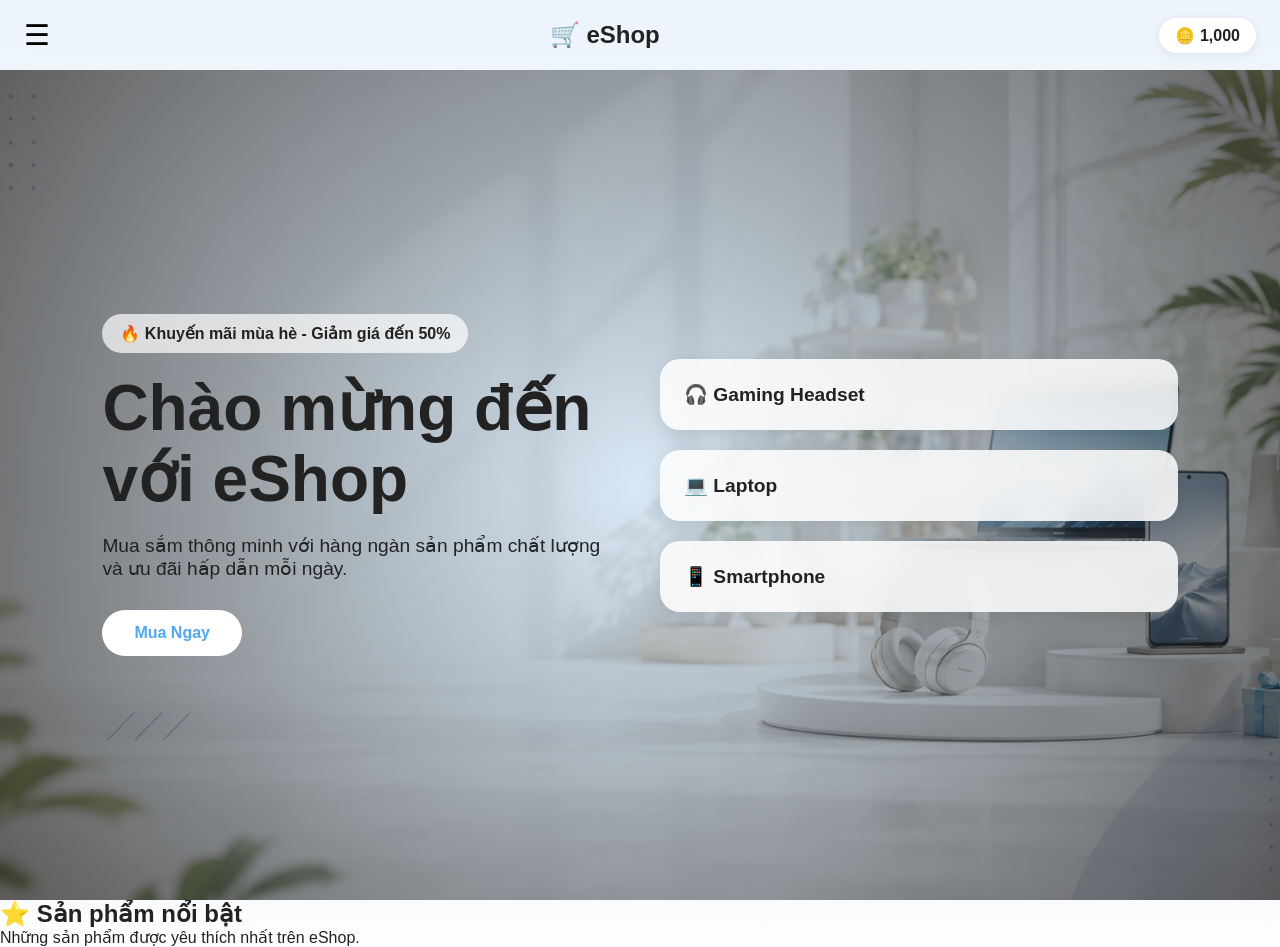
<file: index.html>
<!DOCTYPE html>
<html lang="vi">

<head>

    <meta charset="UTF-8">

    <meta
        name="viewport"
        content="width=device-width, initial-scale=1.0">

    <title>eShop</title>

    <link
        rel="stylesheet"
        href="css/style.css">

</head>

<body class="light">

    <!-- Sidebar -->

    <aside
        id="sidebar"
        class="sidebar">

        <div class="sidebar-header">

            <h2>
                🛒 eShop
            </h2>

            <button
                id="closeSidebar">
                ✖
            </button>

        </div>

        <nav>

            <a href="index.html">
                🏠 Trang chủ
            </a>

            <a href="products.html">
                🛍 Sản phẩm
            </a>

            <a href="cart.html">
                🛒 Giỏ hàng
            </a>

            <a href="rewards.html">
                🎁 Phần thưởng
            </a>

        </nav>

    </aside>

    <div
        id="overlay"
        class="overlay">
    </div>

    <!-- Header -->

    <header class="header">

        <button
            id="menuBtn"
            class="menu-btn">

            ☰

        </button>

        <div class="logo">

            🛒 eShop

        </div>

        <div class="coin-display">

            🪙
            <span id="coinBalance">
                0
            </span>

        </div>

    </header>

    <!-- Hero -->

    <section class="hero">

        <div class="hero-left">

            <p class="hero-badge">

                🔥 Khuyến mãi mùa hè
                - Giảm giá đến 50%

            </p>

            <h1>

                Chào mừng đến với eShop

            </h1>

            <p class="hero-description">

                Mua sắm thông minh với
                hàng ngàn sản phẩm chất lượng
                và ưu đãi hấp dẫn mỗi ngày.

            </p>

            <a
                href="products.html"
                class="btn">

                Mua Ngay

            </a>

        </div>

        <div class="hero-right">

            <div class="product-preview">

                🎧 Gaming Headset

            </div>

            <div class="product-preview">

                💻 Laptop

            </div>

            <div class="product-preview">

                📱 Smartphone

            </div>

        </div>

    </section>

    <!-- Featured Products -->

    <section class="featured">

        <h2>

            ⭐ Sản phẩm nổi bật

        </h2>

        <p>

            Những sản phẩm được yêu thích nhất
            trên eShop.

        </p>

    </section>

    <script src="js/app.js"></script>
    <script src="js/coin.js"></script>

</body>

</html>
</file>
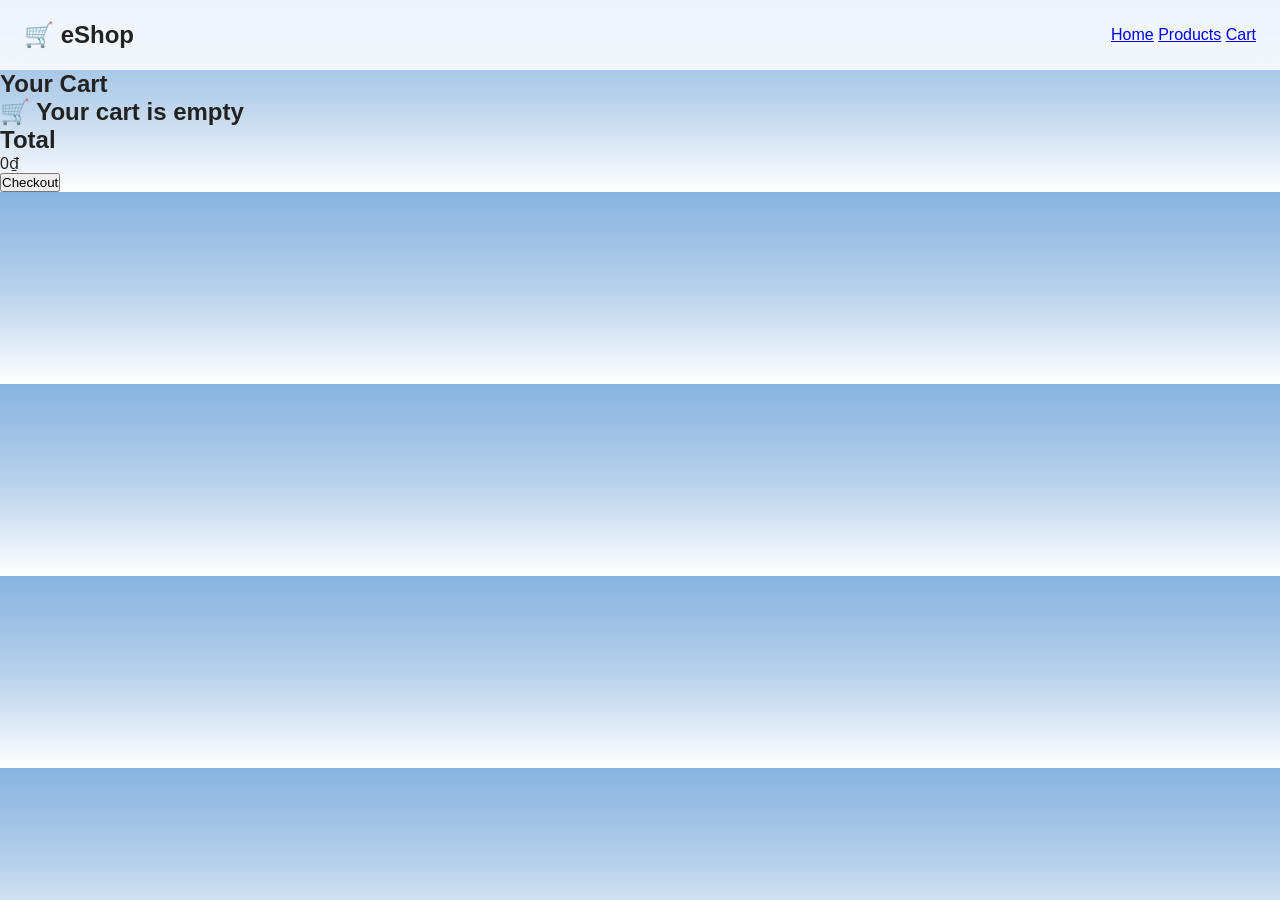
<file: cart.html>
<!DOCTYPE html>
<html lang="en">
<head>
    <meta charset="UTF-8">
    <meta name="viewport" content="width=device-width, initial-scale=1.0">
    <title>Cart - eShop</title>

    <link rel="stylesheet" href="css/style.css">
</head>
<body>

<header class="header">

    <div class="logo">
        🛒 eShop
    </div>

    <nav class="navbar">
        <a href="index.html">Home</a>
        <a href="products.html">Products</a>
        <a href="cart.html">Cart</a>
    </nav>

</header>

<section class="cart-page">

    <h1>Your Cart</h1>

    <div id="cartItems"></div>

    <div class="cart-summary">

        <h2>Total</h2>

        <p id="totalPrice">0₫</p>

        <button class="checkout-btn">
            Checkout
        </button>

    </div>

</section>

<script src="js/cart.js"></script>

</body>
</html>
</file>
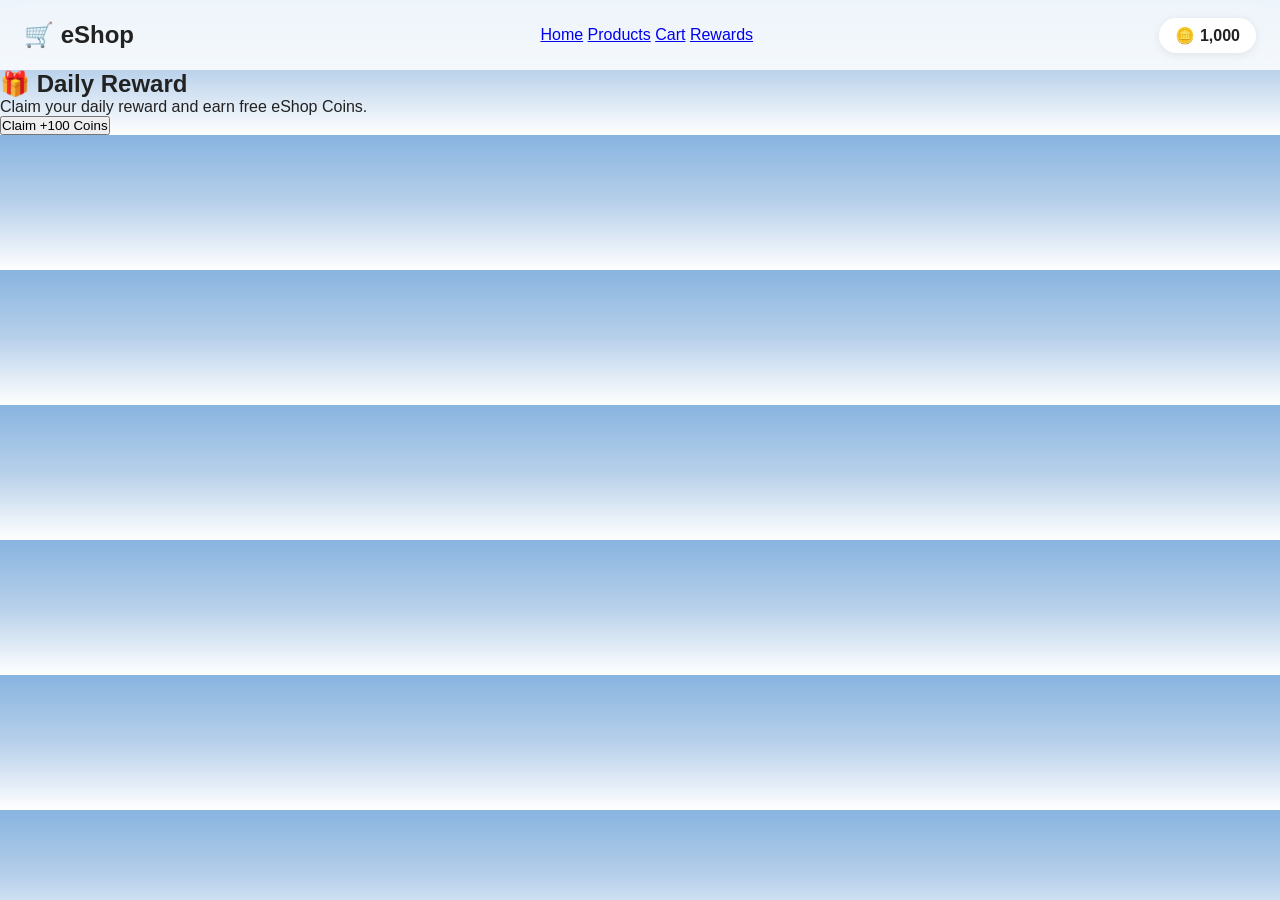
<file: rewards.html>
<!DOCTYPE html>
<html lang="en">
<head>
    <meta charset="UTF-8">
    <meta name="viewport" content="width=device-width, initial-scale=1.0">
    <title>Daily Rewards - eShop</title>

    <link rel="stylesheet" href="css/style.css">
</head>
<body>

<header class="header">

    <div class="logo">
        🛒 eShop
    </div>

    <nav class="navbar">
        <a href="index.html">Home</a>
        <a href="products.html">Products</a>
        <a href="cart.html">Cart</a>
        <a href="rewards.html">Rewards</a>
    </nav>

    <div class="coin-display">
        🪙 <span id="coinBalance">0</span>
    </div>

</header>

<section class="rewards-page">

    <h1>🎁 Daily Reward</h1>

    <p>
        Claim your daily reward and earn free eShop Coins.
    </p>

    <button id="claimButton" class="reward-btn">
        Claim +100 Coins
    </button>

    <p id="rewardStatus"></p>

</section>

<script src="js/coin.js"></script>
<script src="js/rewards.js"></script>

</body>
</html>
</file>
<file: css/style.css>
/* =========================
   Reset
========================= */

* {
    margin: 0;
    padding: 0;
    box-sizing: border-box;
}

body {
    font-family: "Segoe UI", sans-serif;

    background:
        linear-gradient(
            180deg,
            #88b4e0 0%,
            #b7d0ea 50%,
            #ffffff 100%
        );

    color: #222;
}

/* =========================
   Header
========================= */

.header {
    height: 70px;

    display: flex;
    align-items: center;
    justify-content: space-between;

    padding: 0 24px;

    background: rgba(255,255,255,.85);

    backdrop-filter: blur(12px);

    position: sticky;
    top: 0;

    z-index: 100;
}

.logo {
    font-size: 1.5rem;
    font-weight: 700;
}

.menu-btn {
    border: none;
    background: transparent;

    font-size: 1.8rem;
    cursor: pointer;
}

.coin-display {
    background: white;

    padding: 8px 16px;

    border-radius: 999px;

    font-weight: bold;

    box-shadow:
        0 2px 10px rgba(0,0,0,.08);
}

/* =========================
   Sidebar
========================= */

.sidebar {

    position: fixed;

    top: 0;
    left: -280px;

    width: 280px;
    height: 100vh;

    background: white;

    z-index: 1000;

    transition: .3s;
}

.sidebar.active {
    left: 0;
}

.sidebar-header {

    display: flex;
    justify-content: space-between;
    align-items: center;

    padding: 20px;

    border-bottom:
        1px solid #eee;
}

.sidebar-header button {

    border: none;
    background: none;

    font-size: 1.3rem;
    cursor: pointer;
}

.sidebar nav {
    display: flex;
    flex-direction: column;
}

.sidebar nav a {

    padding: 16px 20px;

    color: #222;
    text-decoration: none;

    transition: .2s;
}

.sidebar nav a:hover {
    background: #f5f8fc;
}

.overlay {

    position: fixed;

    inset: 0;

    background: rgba(0,0,0,.4);

    opacity: 0;
    visibility: hidden;

    transition: .3s;

    z-index: 999;
}

.overlay.active {
    opacity: 1;
    visibility: visible;
}

/* =========================
   Hero
========================= */

.hero {
    min-height: calc(100vh - 70px);

    background:
        linear-gradient(
            rgba(0,0,0,.55),
            rgba(0,0,0,.55)
        ),
        url("../assets/images/hero-light.png");

    background-size: cover;

    background-position: center;

    background-repeat: no-repeat;

    display: flex;
    align-items: center;
    justify-content: space-between;

    gap: 40px;

    padding: 60px 8%;
}

.hero-left {
    flex: 1;
}

.hero-right {
    flex: 1;

    display: flex;
    flex-direction: column;

    gap: 20px;
}

.hero-badge {

    display: inline-block;

    padding: 10px 18px;

    border-radius: 999px;

    background: rgba(255,255,255,.7);

    margin-bottom: 20px;

    font-weight: 600;
}

.hero h1 {

    font-size: 4rem;

    line-height: 1.1;

    margin-bottom: 20px;
}

.hero-description {

    font-size: 1.2rem;

    margin-bottom: 30px;

    max-width: 600px;
}

.hero::before {
    content: "";

    position: absolute;

    inset: 0;

    background:
        radial-gradient(
            circle at center,
            rgba(79,167,238,.2),
            rgba(0,0,0,.6)
        );

    z-index: 0;
}

.hero {
    position: relative;
    overflow: hidden;
}
.hero-left, .hero-right {
    position: relative;
    z-index: 1;
}

.btn {

    display: inline-block;

    padding: 14px 32px;

    border-radius: 999px;

    background: white;

    color: #4fa7ee;

    text-decoration: none;

    font-weight: 700;

    transition: .3s;
}

.btn:hover {

    transform: translateY(-3px);

    box-shadow:
        0 8px 20px rgba(79,167,238,.3);
}

.product-preview {

    background: rgba(255,255,255,.85);

    backdrop-filter: blur(10px);

    padding: 24px;

    border-radius: 20px;

    font-size: 1.2rem;
    font-weight: 600;

    box-shadow:
        0 6px 20px rgba(0,0,0,.08);

    transition: .3s;
}

.product-preview:hover {

    transform:
        translateY(-5px);
}

/* =========================
   Mobile
========================= */

@media (max-width: 900px) {

    .hero {

        background-size: cover;

        background-position: center;

        padding: 40px 20px;

        text-align: center;

    }

    .hero-right {
        display: none;
    }
}

body.light .hero {
    background-image:
        linear-gradient(
            rgba(255,255,255,.15),
            rgba(255,255,255,.15)
        ),
        url("../assets/images/hero-light.png");
}

body.dark .hero {
    background-image:
        linear-gradient(
            rgba(0,0,0,.55),
            rgba(0,0,0,.55)
        ),
        url("../assets/images/hero-dark.png");
}
</file>
